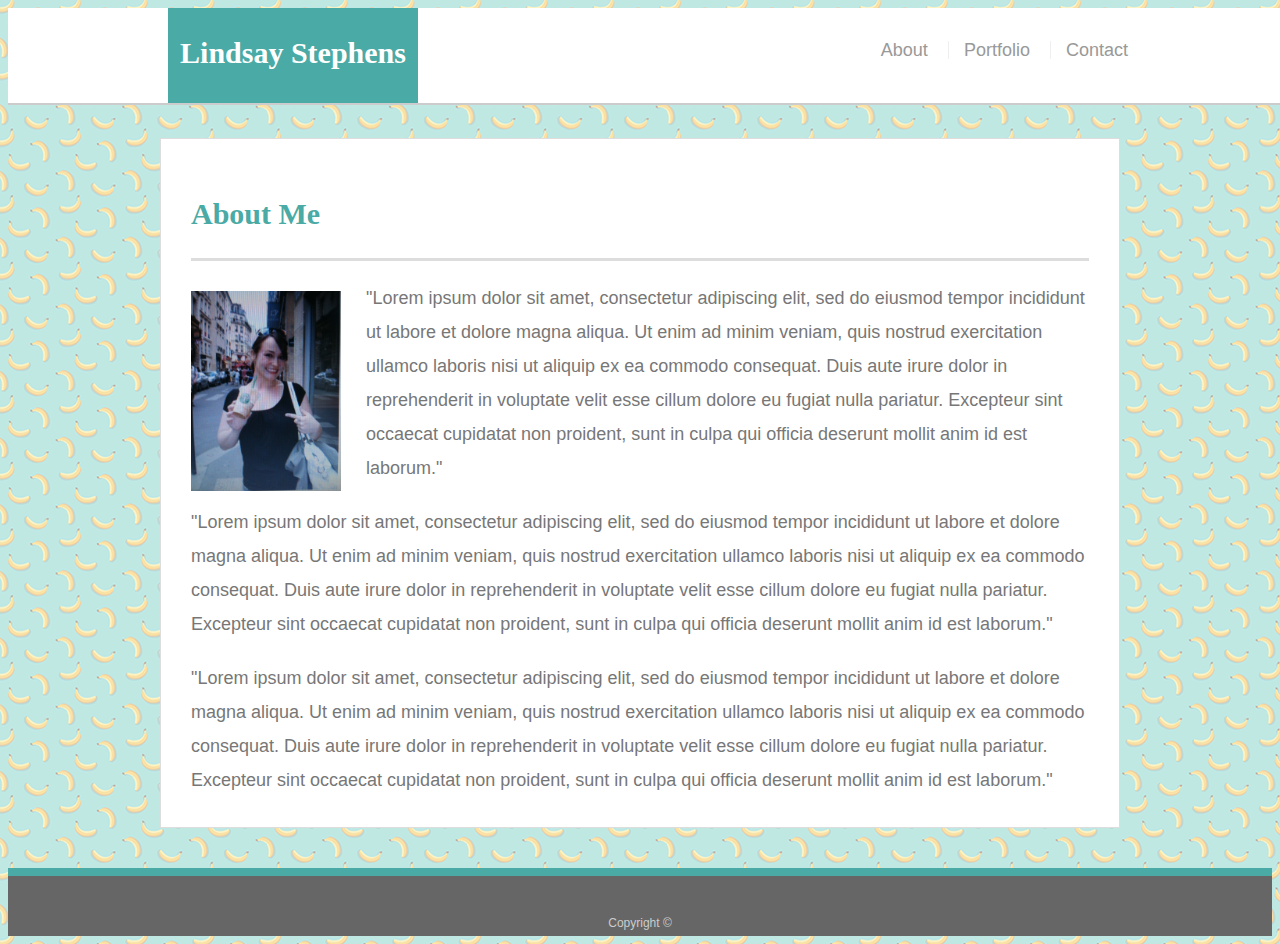
<file: index.html>
<!DOCTYPE html>
<!DOCTYPE html>
<html lang="en">

<head>
    <meta charset="UTF-8">
    <meta name="viewport" content="width=device-width, initial-scale=1.0">
    <meta http-equiv="X-UA-Compatible" content="ie=edge">
    <title>Student Bio</title>
    <link rel="stylesheet" type="text/css" href="assets/css/style.css">

</head>
<body>

<header id="masthead">
    <div class="container">
        <a href="index.html" id="logo">Lindsay Stephens</a>
    <nav>
        <a href="index.html">About</a></li>
        <a href="portfolio.html">Portfolio</a></li>
        <a href="contact.html">Contact</a><li></li>
    </nav>
    </div>
</header>

<div id="main-container" class="container">
    <section class="main-section">
        <h1>About Me</h1>
        <img class="auth-image"src="assets/images/lindsay-starbucks.jpg" style="width:150px; height:200px;">
        <p>"Lorem ipsum dolor sit amet, consectetur adipiscing elit, sed do eiusmod tempor incididunt ut labore et dolore magna aliqua. Ut enim ad minim veniam, quis nostrud exercitation ullamco laboris nisi ut aliquip ex ea commodo consequat. Duis aute irure dolor in reprehenderit in voluptate velit esse cillum dolore eu fugiat nulla pariatur. Excepteur sint occaecat cupidatat non proident, sunt in culpa qui officia deserunt mollit anim id est laborum."</p>
        <p>"Lorem ipsum dolor sit amet, consectetur adipiscing elit, sed do eiusmod tempor incididunt ut labore et dolore magna aliqua. Ut enim ad minim veniam, quis nostrud exercitation ullamco laboris nisi ut aliquip ex ea commodo consequat. Duis aute irure dolor in reprehenderit in voluptate velit esse cillum dolore eu fugiat nulla pariatur. Excepteur sint occaecat cupidatat non proident, sunt in culpa qui officia deserunt mollit anim id est laborum."</p>
        <p>"Lorem ipsum dolor sit amet, consectetur adipiscing elit, sed do eiusmod tempor incididunt ut labore et dolore magna aliqua. Ut enim ad minim veniam, quis nostrud exercitation ullamco laboris nisi ut aliquip ex ea commodo consequat. Duis aute irure dolor in reprehenderit in voluptate velit esse cillum dolore eu fugiat nulla pariatur. Excepteur sint occaecat cupidatat non proident, sunt in culpa qui officia deserunt mollit anim id est laborum."</p>
    </section>
</div>    
<footer>
        <div class="container">
                Copyright &copy;
        </div>
</footer>
</body>
</html>
</file>
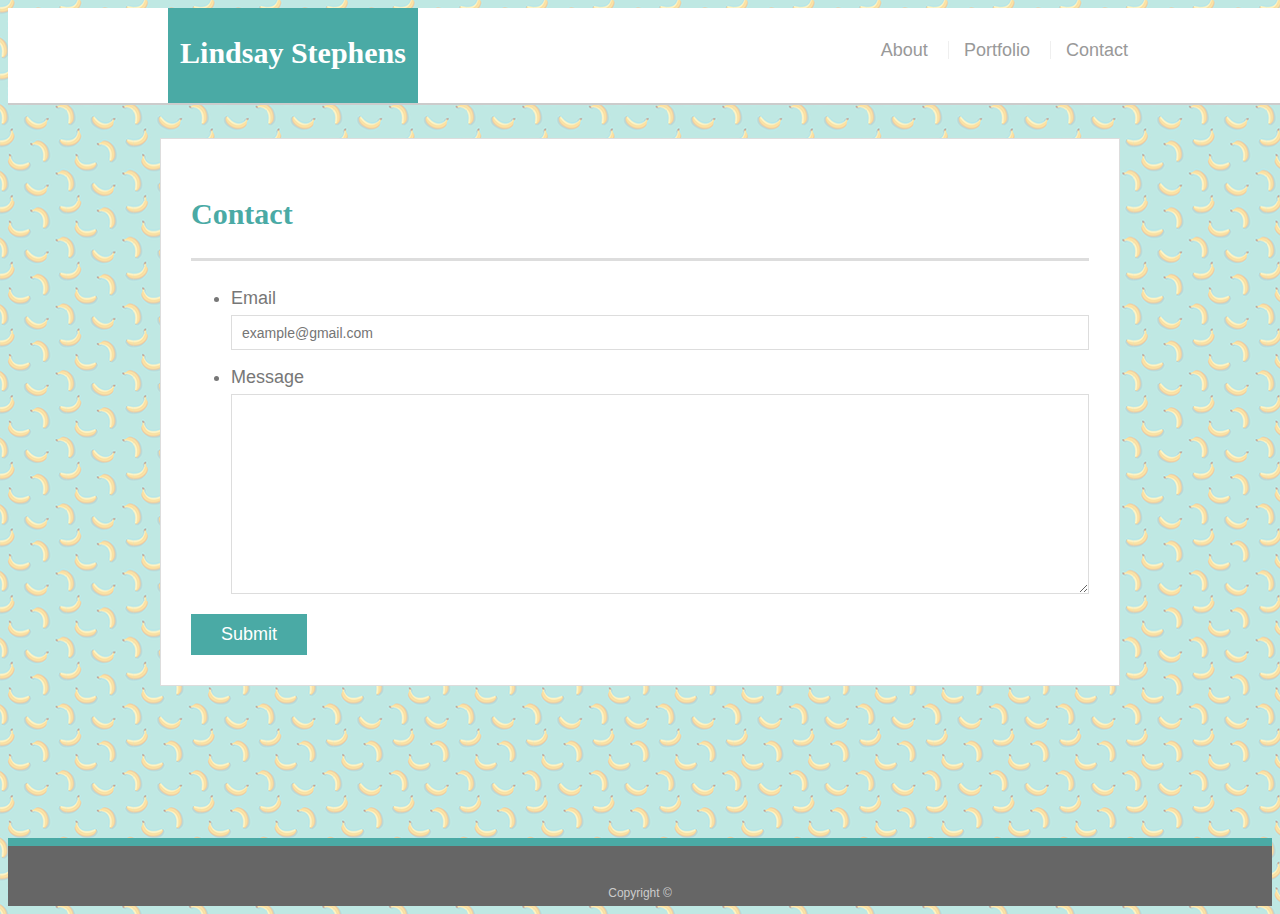
<file: contact.html>
<!DOCTYPE html>
<!DOCTYPE html>
<html lang="en">
<head>
    <meta charset="UTF-8">
    <meta name="viewport" content="width=device-width, initial-scale=1.0">
    <meta http-equiv="X-UA-Compatible" content="ie=edge">
    <title>Contact</title>
    <link rel="stylesheet" type="text/css" href="assets/css/style.css">

</head>

<body>

<header id="masthead">
    <div class="container">
        <a href="index.html" id="logo">Lindsay Stephens</a>
            <nav>
                <a href="index.html">About</a></li>
                <a href="portfolio.html">Portfolio</a></li>
                <a href="contact.html">Contact</a><li></li>
            </nav>
    </div>
</header>

<div id="main-container" class="container">
    <section class="main-section">
        <h1>Contact</h1>
        
        <form id="contact-form">
        <ul>
            <li>
             <label for="email">Email</label>
             <input type="email" id="email" name="email" placeholder="example@gmail.com" required="required">
            </li>
            <li>
            <label for="message">Message</label>
            <textarea id="message" name="message" required="required"></textarea>
            </li>
        </ul>
        <input type="submit">
        </form>
    </section>
</div>
<footer>
    <div class="container">
        Copyright &copy;
    </div>
</footer>
</body>
</html>
</file>
<file: assets/css/style.css>
body {
    font-family: Arial, "Helvetica Neue", Helvetica, sans-serif;
    font-size: 18px;
    line-height: 34px;
    color: #777777;
    background: url("../images/bananas.png");
  }
  
  * {
    box-sizing: border-box;
  }
  
  /* general */
  
  .container {
    width: 100%;
    max-width: 960px;
    margin: 0 auto;
    clear: both;
  }
  
  h1,
  h2,
  h3,
  p {
    margin-bottom: 20px;
  }
  
  p:last-child {
    margin-bottom: 0;
  }
  
  h1,
  h2,
  h3 {
    font-family: Georgia, Times, "Times New Roman", serif;
    font-weight: 700;
    color: #4aaaa5;
  }
  
  h1 {
    padding-bottom: 20px;
    font-size: 30px;
    line-height: 49px;
    border-bottom: 3px solid #dddddd;
  }
  
  h2,
  h3 {
    font-size: 22px;
  }
  
  /* header */
  
  #masthead {
    position: fixed;
    z-index: 99;
    width: 100%;
    margin: 0 0 30px;
    overflow: auto;
    color: #ffffff;
    background: #ffffff;
    border-bottom: 2px solid #cccccc;
  }
  
  #logo {
    float: left;
    width: 250px;
    height: 95px;
    font-family: Georgia, Times, "Times New Roman", serif;
    font-size: 30px;
    font-weight: 700;
    line-height: 90px;
    color: #ffffff;
    text-align: center;
    text-decoration: none;
    background: #4aaaa5;
  }
  
  nav {
    float: right;
    margin-top: 25px;
  }
  
  nav a {
    display: inline-block;
    padding-left: 15px;
    margin-left: 15px;
    line-height: 18px;
    color: #999;
    text-decoration: none;
    border-left: 1px solid #efefef;
  }
  
  nav a:first-child {
    border-left: 0 none;
  }
  
  /* footer */
  
  footer {
    padding: 30px 0;
    clear: both;
    font-size: 12px;
    color: #ffffff;
    color: #cccccc;
    text-align: center;
    background: #666666;
    border-top: 8px solid #4aaaa5;
    height: 50px;
  }
  
  h3, h2 {
    padding-bottom: 20px;
    margin-bottom: 15px;
    line-height: 22px;
    border-bottom: 2px solid #eeeeee;
  }
  
  /* main */
  
  #main-container {
    padding-top: 130px;
    min-height: calc(100vh - 70px);
  }
  
  .main-section {
    float: left;
    width: 100%;
    max-width: 960px;
    padding: 30px;
    margin: 0 0 40px;
    background: #ffffff;
    border: 1px solid #dddddd;
  }
  
  /* portfolio page */
  
  .work {
    position: relative;
    float: left;
    width: 274px;
    margin: 20px 0 25px;
    overflow: auto;
  }
  
  .work:nth-child(even) {
    margin-right: 40px;
  }
  
  .work img {
    width: 100%;
    border: 0 none;
    opacity: 0.8;
  }
  
  .work h3 {
    position: absolute;
    bottom: 20px;
    width: 100%;
    padding: 15px;
    margin-bottom: 0;
    font-weight: 300;
    line-height: 30px;
    color: #ffffff;
    text-align: center;
    background: #4aaaa5;
    border-bottom: 0;
  }
  
  .auth-image {
    float: left;
    width: 200px;
    height: auto;
    margin-top: 10px;
    margin-right: 25px;
  }
  
  /* contact page */
  
  #contact-form ul {
    margin-bottom: 20px;
  }
  
  #contact-form li {
    margin-bottom: 10px;
  }
  
  label,
  input[type=text],
  input[type=email],
  textarea {
    display: block;
    width: 100%;
  }
  
  input[type=text],
  input[type=email],
  textarea {
    height: 35px;
    padding: 0 10px;
    font-size: 14px;
    border: 1px solid #dddddd;
  }
  
  textarea {
    height: 200px;
  }
  
  input[type=submit] {
    padding: 10px 30px;
    font-size: 18px;
    color: #ffffff;
    cursor: pointer;
    background: #4aaaa5;
    border: 0 none;
  }
</file>
